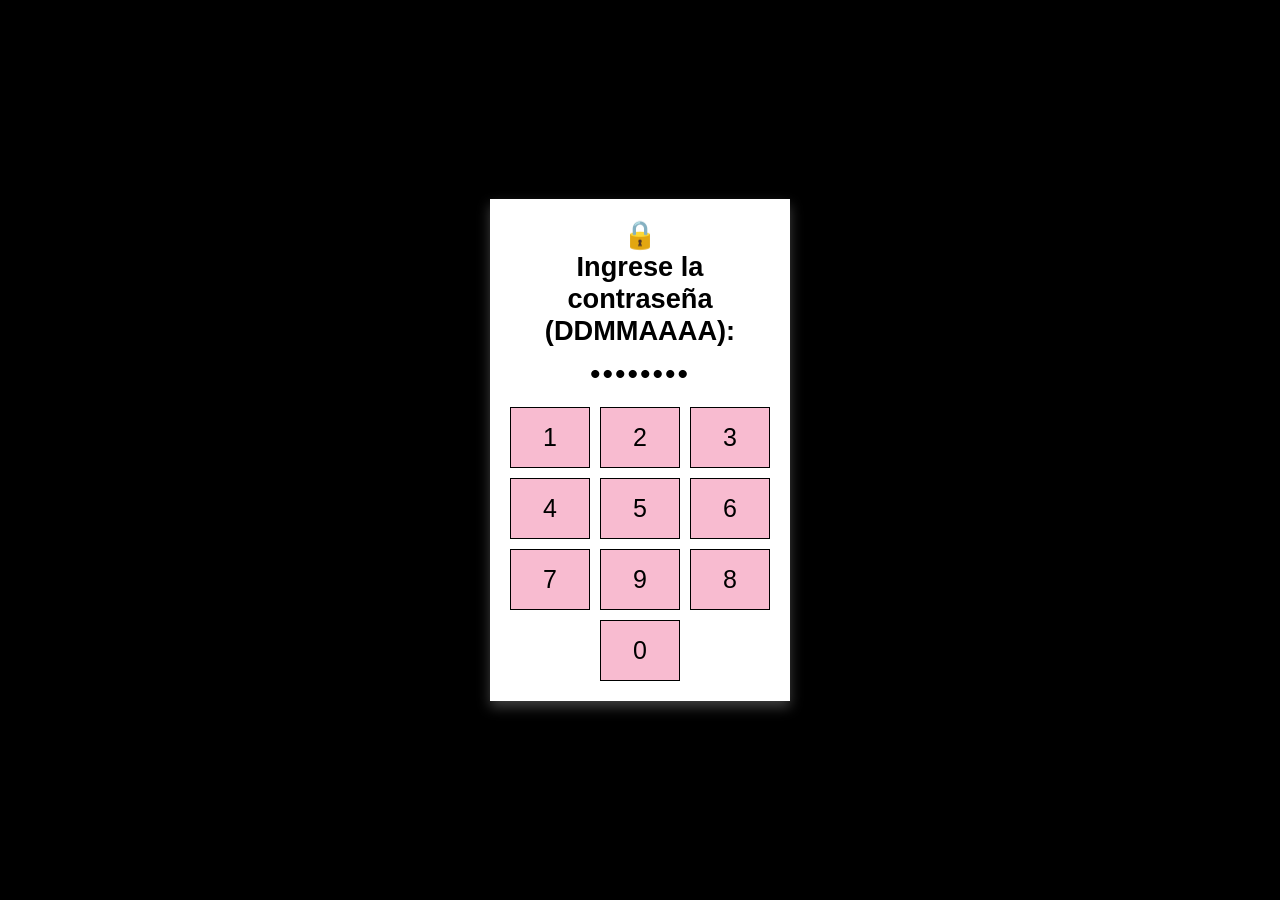
<file: index.html>
<!DOCTYPE html>
<html lang="en">
  <head>
    <meta charset="UTF-8" />
    <meta name="viewport" content="width=device-width, initial-scale=1.0" />
    <link rel="preconnect" href="https://fonts.googleapis.com">
    <link rel="preconnect" href="https://fonts.gstatic.com" crossorigin>
    <link href="https://fonts.googleapis.com/css2?family=Poppins:wght@300;400;500;600&display=swap" rel="stylesheet">
    <title>FLOR AMARILLA :)</title>
    
    <style>
      * {
        padding: 0;
        margin: 0;
        box-sizing: border-box;
        font-family: sans-serif;
      }

      body {
        display: flex;
        width: 100%;
        height: 100vh;
        justify-content: center;
        align-items: center;
        background-color: #000000;
      }

      .container {
        width: 300px;
        text-align: center;
        padding: 20px;
        background-color: #ffffff;
        box-shadow: 0 6px 12px rgba(255, 255, 255, 0.25);
      }

      .container h2 {
        font-size: 1.7rem;
      }

      .input-display {
        text-align: center;
        margin: 0;
        font-size: 30px;
        margin: 10px 0;
        min-height: 40px;
        letter-spacing: 2px;
      }

      .keypad {
        display: grid;
        grid-template-columns: repeat(3, 1fr);
        gap: 10px;
      }

      .keypad button {
        padding: 15px;
        font-size: 25px;
        background-color: #f8bbd0;
        border: 1px rgb(0, 0, 0) solid;
        outline: none;
        cursor: pointer;
        transition: background 0.2s;
        user-select: none;
        -webkit-user-select: none;
      }

      .key:hover {
        background-color: #FFFFFF;
      }

      .keypad button:last-child {
        grid-column: 2/3;
      }
    </style>
  </head>
  <body>
    <div class="container">
      <h2>
        🔒<br />
        Ingrese la contraseña 
        (DDMMAAAA):
      </h2>
      <div class="input-display" id="inputDisplay">••••••••</div>
      <div class="keypad">
        <button class="key" onclick="enterDigit('1')">1</button>
        <button class="key" onclick="enterDigit('2')">2</button>
        <button class="key" onclick="enterDigit('3')">3</button>
        <button class="key" onclick="enterDigit('4')">4</button>
        <button class="key" onclick="enterDigit('5')">5</button>
        <button class="key" onclick="enterDigit('6')">6</button>
        <button class="key" onclick="enterDigit('7')">7</button>
        <button class="key" onclick="enterDigit('9')">9</button>
        <button class="key" onclick="enterDigit('8')">8</button>
        <button class="key" onclick="enterDigit('0')">0</button>
      </div>
    </div>
    <script>
      const display = document.getElementById("inputDisplay");
      let input = "";

      function enterDigit(digit) {
        if (input.length < 8) {
          input += digit;
          display.textContent = input.padEnd(8, "•");
        }

        if (input.length === 8) {
          setTimeout(function () {
            window.location.href = "flower.html";
          }, 200);
        }
      }
    </script>
  </body>
</html>
</file>
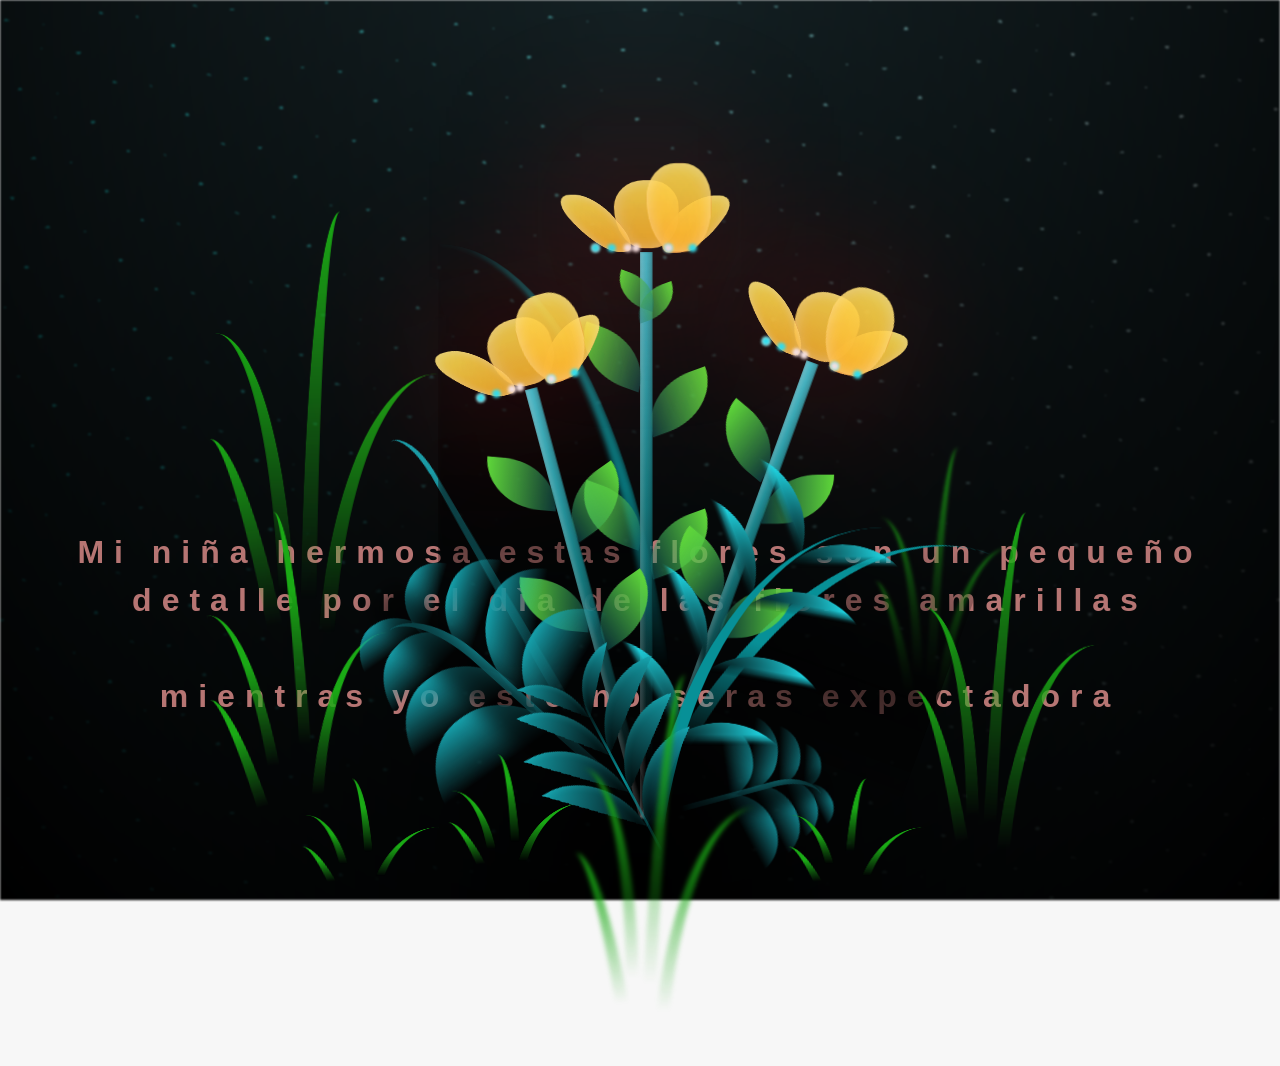
<file: flower.html>
<!DOCTYPE html>
<html lang="es">
  <head>
    <meta charset="UTF-8" />
    <meta http-equiv="X-UA-Compatible" content="IE=edge" />
    <meta name="viewport" content="width=device-width, initial-scale=1.0" />
    <link rel="stylesheet" href="css/main.css" />
    <link rel="icon" href="img/flowers.png" type="image/x-icon" />
    <title>Flower</title>
  </head>
  <body class="container">
    <audio src="sound/ChristianBasso&HaienQiu-Flowers.mp3" autoplay></audio>
    <div id="lyrics">
     
    </div>
    <h1 class="titulo">Mi niña hermosa estas flores son un pequeño detalle por el dìa de las flores amarillas <br> <br>
      mientras yo este no seras expectadora</h1>
  
    <div class="night"></div>
    <div class="flowers">
      <div class="flower flower--1">
        <div class="flower__leafs flower__leafs--1">
          <div class="flower__leaf flower__leaf--1"></div>
          <div class="flower__leaf flower__leaf--2"></div>
          <div class="flower__leaf flower__leaf--3"></div>
          <div class="flower__leaf flower__leaf--4"></div>
          <div class="flower__white-circle"></div>

          <div class="flower__light flower__light--1"></div>
          <div class="flower__light flower__light--2"></div>
          <div class="flower__light flower__light--3"></div>
          <div class="flower__light flower__light--4"></div>
          <div class="flower__light flower__light--5"></div>
          <div class="flower__light flower__light--6"></div>
          <div class="flower__light flower__light--7"></div>
          <div class="flower__light flower__light--8"></div>
        </div>
        <div class="flower__line">
          <div class="flower__line__leaf flower__line__leaf--1"></div>
          <div class="flower__line__leaf flower__line__leaf--2"></div>
          <div class="flower__line__leaf flower__line__leaf--3"></div>
          <div class="flower__line__leaf flower__line__leaf--4"></div>
          <div class="flower__line__leaf flower__line__leaf--5"></div>
          <div class="flower__line__leaf flower__line__leaf--6"></div>
        </div>
      </div>

      <div class="flower flower--2">
        <div class="flower__leafs flower__leafs--2">
          <div class="flower__leaf flower__leaf--1"></div>
          <div class="flower__leaf flower__leaf--2"></div>
          <div class="flower__leaf flower__leaf--3"></div>
          <div class="flower__leaf flower__leaf--4"></div>
          <div class="flower__white-circle"></div>

          <div class="flower__light flower__light--1"></div>
          <div class="flower__light flower__light--2"></div>
          <div class="flower__light flower__light--3"></div>
          <div class="flower__light flower__light--4"></div>
          <div class="flower__light flower__light--5"></div>
          <div class="flower__light flower__light--6"></div>
          <div class="flower__light flower__light--7"></div>
          <div class="flower__light flower__light--8"></div>
        </div>
        <div class="flower__line">
          <div class="flower__line__leaf flower__line__leaf--1"></div>
          <div class="flower__line__leaf flower__line__leaf--2"></div>
          <div class="flower__line__leaf flower__line__leaf--3"></div>
          <div class="flower__line__leaf flower__line__leaf--4"></div>
        </div>
      </div>

      <div class="flower flower--3">
        <div class="flower__leafs flower__leafs--3">
          <div class="flower__leaf flower__leaf--1"></div>
          <div class="flower__leaf flower__leaf--2"></div>
          <div class="flower__leaf flower__leaf--3"></div>
          <div class="flower__leaf flower__leaf--4"></div>
          <div class="flower__white-circle"></div>

          <div class="flower__light flower__light--1"></div>
          <div class="flower__light flower__light--2"></div>
          <div class="flower__light flower__light--3"></div>
          <div class="flower__light flower__light--4"></div>
          <div class="flower__light flower__light--5"></div>
          <div class="flower__light flower__light--6"></div>
          <div class="flower__light flower__light--7"></div>
          <div class="flower__light flower__light--8"></div>
        </div>
        <div class="flower__line">
          <div class="flower__line__leaf flower__line__leaf--1"></div>
          <div class="flower__line__leaf flower__line__leaf--2"></div>
          <div class="flower__line__leaf flower__line__leaf--3"></div>
          <div class="flower__line__leaf flower__line__leaf--4"></div>
        </div>
      </div>

      <div class="grow-ans" style="--d: 1.2s">
        <div class="flower__g-long">
          <div class="flower__g-long__top"></div>
          <div class="flower__g-long__bottom"></div>
        </div>
      </div>

      <div class="growing-grass">
        <div class="flower__grass flower__grass--1">
          <div class="flower__grass--top"></div>
          <div class="flower__grass--bottom"></div>
          <div class="flower__grass__leaf flower__grass__leaf--1"></div>
          <div class="flower__grass__leaf flower__grass__leaf--2"></div>
          <div class="flower__grass__leaf flower__grass__leaf--3"></div>
          <div class="flower__grass__leaf flower__grass__leaf--4"></div>
          <div class="flower__grass__leaf flower__grass__leaf--5"></div>
          <div class="flower__grass__leaf flower__grass__leaf--6"></div>
          <div class="flower__grass__leaf flower__grass__leaf--7"></div>
          <div class="flower__grass__leaf flower__grass__leaf--8"></div>
          <div class="flower__grass__overlay"></div>
        </div>
      </div>

      <div class="growing-grass">
        <div class="flower__grass flower__grass--2">
          <div class="flower__grass--top"></div>
          <div class="flower__grass--bottom"></div>
          <div class="flower__grass__leaf flower__grass__leaf--1"></div>
          <div class="flower__grass__leaf flower__grass__leaf--2"></div>
          <div class="flower__grass__leaf flower__grass__leaf--3"></div>
          <div class="flower__grass__leaf flower__grass__leaf--4"></div>
          <div class="flower__grass__leaf flower__grass__leaf--5"></div>
          <div class="flower__grass__leaf flower__grass__leaf--6"></div>
          <div class="flower__grass__leaf flower__grass__leaf--7"></div>
          <div class="flower__grass__leaf flower__grass__leaf--8"></div>
          <div class="flower__grass__overlay"></div>
        </div>
      </div>

      <div class="grow-ans" style="--d: 2.4s">
        <div class="flower__g-right flower__g-right--1">
          <div class="leaf"></div>
        </div>
      </div>

      <div class="grow-ans" style="--d: 2.8s">
        <div class="flower__g-right flower__g-right--2">
          <div class="leaf"></div>
        </div>
      </div>

      <div class="grow-ans" style="--d: 2.8s">
        <div class="flower__g-front">
          <div
            class="flower__g-front__leaf-wrapper flower__g-front__leaf-wrapper--1"
          >
            <div class="flower__g-front__leaf"></div>
          </div>
          <div
            class="flower__g-front__leaf-wrapper flower__g-front__leaf-wrapper--2"
          >
            <div class="flower__g-front__leaf"></div>
          </div>
          <div
            class="flower__g-front__leaf-wrapper flower__g-front__leaf-wrapper--3"
          >
            <div class="flower__g-front__leaf"></div>
          </div>
          <div
            class="flower__g-front__leaf-wrapper flower__g-front__leaf-wrapper--4"
          >
            <div class="flower__g-front__leaf"></div>
          </div>
          <div
            class="flower__g-front__leaf-wrapper flower__g-front__leaf-wrapper--5"
          >
            <div class="flower__g-front__leaf"></div>
          </div>
          <div
            class="flower__g-front__leaf-wrapper flower__g-front__leaf-wrapper--6"
          >
            <div class="flower__g-front__leaf"></div>
          </div>
          <div
            class="flower__g-front__leaf-wrapper flower__g-front__leaf-wrapper--7"
          >
            <div class="flower__g-front__leaf"></div>
          </div>
          <div
            class="flower__g-front__leaf-wrapper flower__g-front__leaf-wrapper--8"
          >
            <div class="flower__g-front__leaf"></div>
          </div>
          <div class="flower__g-front__line"></div>
        </div>
      </div>

      <div class="grow-ans" style="--d: 3.2s">
        <div class="flower__g-fr">
          <div class="leaf"></div>
          <div class="flower__g-fr__leaf flower__g-fr__leaf--1"></div>
          <div class="flower__g-fr__leaf flower__g-fr__leaf--2"></div>
          <div class="flower__g-fr__leaf flower__g-fr__leaf--3"></div>
          <div class="flower__g-fr__leaf flower__g-fr__leaf--4"></div>
          <div class="flower__g-fr__leaf flower__g-fr__leaf--5"></div>
          <div class="flower__g-fr__leaf flower__g-fr__leaf--6"></div>
          <div class="flower__g-fr__leaf flower__g-fr__leaf--7"></div>
          <div class="flower__g-fr__leaf flower__g-fr__leaf--8"></div>
        </div>
      </div>

      <div class="long-g long-g--0">
        <div class="grow-ans" style="--d: 3s">
          <div class="leaf leaf--0"></div>
        </div>
        <div class="grow-ans" style="--d: 2.2s">
          <div class="leaf leaf--1"></div>
        </div>
        <div class="grow-ans" style="--d: 3.4s">
          <div class="leaf leaf--2"></div>
        </div>
        <div class="grow-ans" style="--d: 3.6s">
          <div class="leaf leaf--3"></div>
        </div>
      </div>

      <div class="long-g long-g--1">
        <div class="grow-ans" style="--d: 3.6s">
          <div class="leaf leaf--0"></div>
        </div>
        <div class="grow-ans" style="--d: 3.8s">
          <div class="leaf leaf--1"></div>
        </div>
        <div class="grow-ans" style="--d: 4s">
          <div class="leaf leaf--2"></div>
        </div>
        <div class="grow-ans" style="--d: 4.2s">
          <div class="leaf leaf--3"></div>
        </div>
      </div>

      <div class="long-g long-g--2">
        <div class="grow-ans" style="--d: 4s">
          <div class="leaf leaf--0"></div>
        </div>
        <div class="grow-ans" style="--d: 4.2s">
          <div class="leaf leaf--1"></div>
        </div>
        <div class="grow-ans" style="--d: 4.4s">
          <div class="leaf leaf--2"></div>
        </div>
        <div class="grow-ans" style="--d: 4.6s">
          <div class="leaf leaf--3"></div>
        </div>
      </div>

      <div class="long-g long-g--3">
        <div class="grow-ans" style="--d: 4s">
          <div class="leaf leaf--0"></div>
        </div>
        <div class="grow-ans" style="--d: 4.2s">
          <div class="leaf leaf--1"></div>
        </div>
        <div class="grow-ans" style="--d: 3s">
          <div class="leaf leaf--2"></div>
        </div>
        <div class="grow-ans" style="--d: 3.6s">
          <div class="leaf leaf--3"></div>
        </div>
      </div>

      <div class="long-g long-g--4">
        <div class="grow-ans" style="--d: 4s">
          <div class="leaf leaf--0"></div>
        </div>
        <div class="grow-ans" style="--d: 4.2s">
          <div class="leaf leaf--1"></div>
        </div>
        <div class="grow-ans" style="--d: 3s">
          <div class="leaf leaf--2"></div>
        </div>
        <div class="grow-ans" style="--d: 3.6s">
          <div class="leaf leaf--3"></div>
        </div>
      </div>

      <div class="long-g long-g--5">
        <div class="grow-ans" style="--d: 4s">
          <div class="leaf leaf--0"></div>
        </div>
        <div class="grow-ans" style="--d: 4.2s">
          <div class="leaf leaf--1"></div>
        </div>
        <div class="grow-ans" style="--d: 3s">
          <div class="leaf leaf--2"></div>
        </div>
        <div class="grow-ans" style="--d: 3.6s">
          <div class="leaf leaf--3"></div>
        </div>
      </div>

      <div class="long-g long-g--6">
        <div class="grow-ans" style="--d: 4.2s">
          <div class="leaf leaf--0"></div>
        </div>
        <div class="grow-ans" style="--d: 4.4s">
          <div class="leaf leaf--1"></div>
        </div>
        <div class="grow-ans" style="--d: 4.6s">
          <div class="leaf leaf--2"></div>
        </div>
        <div class="grow-ans" style="--d: 4.8s">
          <div class="leaf leaf--3"></div>
        </div>
      </div>

      <div class="long-g long-g--7">
        <div class="grow-ans" style="--d: 3s">
          <div class="leaf leaf--0"></div>
        </div>
        <div class="grow-ans" style="--d: 3.2s">
          <div class="leaf leaf--1"></div>
        </div>
        <div class="grow-ans" style="--d: 3.5s">
          <div class="leaf leaf--2"></div>
        </div>
        <div class="grow-ans" style="--d: 3.6s">
          <div class="leaf leaf--3"></div>
        </div>
      </div>
    </div>
    <script src="anim.js"></script>
    <script src="main.js"></script>
  </body>
</html>
</file>
<file: css/main.css>
*,
*::after,
*::before {
  padding: 0;
  margin: 0;
  box-sizing: border-box;
}

:root {
  --dark-color: #000;
}

body {
  display: flex;
  align-items: flex-end;
  justify-content: center;
  min-height: 100vh;
  background-color: var(--dark-color);
  overflow: hidden;
  perspective: 1000px;
}

#lyrics {
  font-size: 28px;
  font-family: "Franklin Gothic Medium", "Arial Narrow", Arial, sans-serif;
  color: rgb(255, 255, 255);
  position: absolute;
  margin-bottom: 20%;
  z-index: 1;
  font-weight: bold;
  letter-spacing: 4px;
}
@media only screen and (max-width: 600px) {
  /* Estilos específicos para dispositivos con un ancho máximo de 600px */
  #lyrics {
      font-size: 14px; /* Reduce el tamaño del texto para dispositivos más pequeños */
      margin-bottom: 530px;
      letter-spacing: 3px;
  }

}
.titulo {
  margin-bottom: 180px;
  font-family: "Arial Narrow", Arial, sans-serif;
  color: rgb(182, 117, 115);
  position: absolute;
  font-weight: bold;
  letter-spacing: 10px;
  opacity: 0;
  animation: fadeIn 3s ease-in-out forwards;
  text-align: center;
}
@keyframes fadeIn {
  from {
    opacity: 0;
  }
  to {
    opacity: 1;
  }
}

.night {
  z-index: -1;
  position: absolute;
  left: 50%;
  top: 0;
  transform: translateX(-50%);
  width: 100%;
  height: 100%;
  filter: blur(0.1vmin);
  background-image: radial-gradient(
      ellipse at top,
      transparent 0%,
      var(--dark-color)
    ),
    radial-gradient(
      ellipse at bottom,
      var(--dark-color),
      rgba(145, 233, 255, 0.2)
    ),
    repeating-linear-gradient(
      220deg,
      rgb(0, 0, 0) 0px,
      rgb(0, 0, 0) 19px,
      transparent 19px,
      transparent 22px
    ),
    repeating-linear-gradient(
      189deg,
      rgb(0, 0, 0) 0px,
      rgb(0, 0, 0) 19px,
      transparent 19px,
      transparent 22px
    ),
    repeating-linear-gradient(
      148deg,
      rgb(0, 0, 0) 0px,
      rgb(0, 0, 0) 19px,
      transparent 19px,
      transparent 22px
    ),
    linear-gradient(90deg, rgb(0, 255, 250), rgb(240, 240, 240));
}

.flowers {
  position: relative;
  transform: scale(0.9);
  /*margin-bottom: 100px;
  */
}

@media only screen and (max-width: 600px) {
  /* Estilos específicos para dispositivos con un ancho máximo de 600px */
.flowers {
      font-size: 14px;
      margin-bottom: 35%;
      letter-spacing: 3px;
      transform: scale(1.0);
}

}

.flower {
  position: absolute;
  bottom: 10vmin;
  transform-origin: bottom center;
  z-index: 10;
  --fl-speed: 0.8s;
}
.flower--1 {
  -webkit-animation: moving-flower-1 4s linear infinite;
  animation: moving-flower-1 4s linear infinite;
}
.flower--1 .flower__line {
  height: 70vmin;
  -webkit-animation-delay: 0.3s;
  animation-delay: 0.3s;
}
.flower--1 .flower__line__leaf--1 {
  -webkit-animation: blooming-leaf-right var(--fl-speed) 1.6s backwards;
  animation: blooming-leaf-right var(--fl-speed) 1.6s backwards;
}
.flower--1 .flower__line__leaf--2 {
  -webkit-animation: blooming-leaf-right var(--fl-speed) 1.4s backwards;
  animation: blooming-leaf-right var(--fl-speed) 1.4s backwards;
}
.flower--1 .flower__line__leaf--3 {
  -webkit-animation: blooming-leaf-left var(--fl-speed) 1.2s backwards;
  animation: blooming-leaf-left var(--fl-speed) 1.2s backwards;
}
.flower--1 .flower__line__leaf--4 {
  -webkit-animation: blooming-leaf-left var(--fl-speed) 1s backwards;
  animation: blooming-leaf-left var(--fl-speed) 1s backwards;
}
.flower--1 .flower__line__leaf--5 {
  -webkit-animation: blooming-leaf-right var(--fl-speed) 1.8s backwards;
  animation: blooming-leaf-right var(--fl-speed) 1.8s backwards;
}
.flower--1 .flower__line__leaf--6 {
  -webkit-animation: blooming-leaf-left var(--fl-speed) 2s backwards;
  animation: blooming-leaf-left var(--fl-speed) 2s backwards;
}
.flower--2 {
  left: 50%;
  transform: rotate(20deg);
  -webkit-animation: moving-flower-2 4s linear infinite;
  animation: moving-flower-2 4s linear infinite;
}
.flower--2 .flower__line {
  height: 60vmin;
  -webkit-animation-delay: 0.6s;
  animation-delay: 0.6s;
}
.flower--2 .flower__line__leaf--1 {
  -webkit-animation: blooming-leaf-right var(--fl-speed) 1.9s backwards;
  animation: blooming-leaf-right var(--fl-speed) 1.9s backwards;
}
.flower--2 .flower__line__leaf--2 {
  -webkit-animation: blooming-leaf-right var(--fl-speed) 1.7s backwards;
  animation: blooming-leaf-right var(--fl-speed) 1.7s backwards;
}
.flower--2 .flower__line__leaf--3 {
  -webkit-animation: blooming-leaf-left var(--fl-speed) 1.5s backwards;
  animation: blooming-leaf-left var(--fl-speed) 1.5s backwards;
}
.flower--2 .flower__line__leaf--4 {
  -webkit-animation: blooming-leaf-left var(--fl-speed) 1.3s backwards;
  animation: blooming-leaf-left var(--fl-speed) 1.3s backwards;
}
.flower--3 {
  left: 50%;
  transform: rotate(-15deg);
  -webkit-animation: moving-flower-3 4s linear infinite;
  animation: moving-flower-3 4s linear infinite;
}
.flower--3 .flower__line {
  -webkit-animation-delay: 0.9s;
  animation-delay: 0.9s;
}
.flower--3 .flower__line__leaf--1 {
  -webkit-animation: blooming-leaf-right var(--fl-speed) 2.5s backwards;
  animation: blooming-leaf-right var(--fl-speed) 2.5s backwards;
}
.flower--3 .flower__line__leaf--2 {
  -webkit-animation: blooming-leaf-right var(--fl-speed) 2.3s backwards;
  animation: blooming-leaf-right var(--fl-speed) 2.3s backwards;
}
.flower--3 .flower__line__leaf--3 {
  -webkit-animation: blooming-leaf-left var(--fl-speed) 2.1s backwards;
  animation: blooming-leaf-left var(--fl-speed) 2.1s backwards;
}
.flower--3 .flower__line__leaf--4 {
  -webkit-animation: blooming-leaf-left var(--fl-speed) 1.9s backwards;
  animation: blooming-leaf-left var(--fl-speed) 1.9s backwards;
}
.flower__leafs {
  position: relative;
  -webkit-animation: blooming-flower 2s backwards;
  animation: blooming-flower 2s backwards;
}
.flower__leafs--1 {
  -webkit-animation-delay: 1.1s;
  animation-delay: 1.1s;
}
.flower__leafs--2 {
  -webkit-animation-delay: 1.4s;
  animation-delay: 1.4s;
}
.flower__leafs--3 {
  -webkit-animation-delay: 1.7s;
  animation-delay: 1.7s;
}
.flower__leafs::after {
  content: "";
  position: absolute;
  left: 0;
  top: 0;
  transform: translate(-50%, -100%);
  width: 8vmin;
  height: 8vmin;
  background-color: #e00a0a;
  /* background-color: #fd2525; */
  filter: blur(10vmin);
}
.flower__leaf {
  position: absolute;
  bottom: 0;
  left: 50%;
  width: 8vmin;
  height: 11vmin;
  border-radius: 51% 49% 47% 53%/44% 45% 55% 69%;
  background-color: #253bfd;
  background-color: #f50404;
  transform-origin: bottom center;
  opacity: 0.9;
  box-shadow: inset 0 0 2vmin rgba(255, 255, 255, 0.5);
}
.flower__leaf--1 {
  transform: translate(-10%, 1%) rotateY(40deg) rotateX(-50deg);
}
.flower__leaf--2 {
  transform: translate(-50%, -4%) rotateX(40deg);
}
.flower__leaf--3 {
  transform: translate(-90%, 0%) rotateY(45deg) rotateX(50deg);
}
.flower__leaf {
  position: absolute;
  bottom: 0;
  left: 50%;
  width: 8vmin;
  height: 11vmin;
  border-radius: 51% 49% 47% 53%/44% 45% 55% 69%;
  background-image: linear-gradient(to top, #fbc02d, #ffee58); /* Amarillo cálido y brillante */
  transform-origin: bottom center;
  opacity: 0.9;
  box-shadow: inset 0 0 2vmin rgba(255, 255, 255, 0.5);
}
}
.flower__white-circle {
  position: absolute;
  left: -3.5vmin;
  top: -3vmin;
  width: 9vmin;
  height: 4vmin;
  border-radius: 50%;
  background-color: #fff;
}
.flower__white-circle::after {
  content: "";
  position: absolute;
  left: 50%;
  top: 45%;
  transform: translate(-50%, -50%);
  width: 60%;
  height: 60%;
  border-radius: inherit;
  background-image: repeating-linear-gradient(
      135deg,
      rgba(0, 0, 0, 0.03) 0px,
      rgba(0, 0, 0, 0.03) 1px,
      transparent 1px,
      transparent 12px
    ),
    repeating-linear-gradient(
      45deg,
      rgba(0, 0, 0, 0.03) 0px,
      rgba(0, 0, 0, 0.03) 1px,
      transparent 1px,
      transparent 12px
    ),
    repeating-linear-gradient(
      67.5deg,
      rgba(0, 0, 0, 0.03) 0px,
      rgba(0, 0, 0, 0.03) 1px,
      transparent 1px,
      transparent 12px
    ),
    repeating-linear-gradient(
      135deg,
      rgba(0, 0, 0, 0.03) 0px,
      rgba(0, 0, 0, 0.03) 1px,
      transparent 1px,
      transparent 12px
    ),
    repeating-linear-gradient(
      45deg,
      rgba(0, 0, 0, 0.03) 0px,
      rgba(0, 0, 0, 0.03) 1px,
      transparent 1px,
      transparent 12px
    ),
    repeating-linear-gradient(
      112.5deg,
      rgba(0, 0, 0, 0.03) 0px,
      rgba(0, 0, 0, 0.03) 1px,
      transparent 1px,
      transparent 12px
    ),
    repeating-linear-gradient(
      112.5deg,
      rgba(0, 0, 0, 0.03) 0px,
      rgba(0, 0, 0, 0.03) 1px,
      transparent 1px,
      transparent 12px
    ),
    repeating-linear-gradient(
      45deg,
      rgba(0, 0, 0, 0.03) 0px,
      rgba(0, 0, 0, 0.03) 1px,
      transparent 1px,
      transparent 12px
    ),
    repeating-linear-gradient(
      22.5deg,
      rgba(0, 0, 0, 0.03) 0px,
      rgba(0, 0, 0, 0.03) 1px,
      transparent 1px,
      transparent 12px
    ),
    repeating-linear-gradient(
      45deg,
      rgba(0, 0, 0, 0.03) 0px,
      rgba(0, 0, 0, 0.03) 1px,
      transparent 1px,
      transparent 12px
    ),
    repeating-linear-gradient(
      22.5deg,
      rgba(0, 0, 0, 0.03) 0px,
      rgba(0, 0, 0, 0.03) 1px,
      transparent 1px,
      transparent 12px
    ),
    repeating-linear-gradient(
      135deg,
      rgba(0, 0, 0, 0.03) 0px,
      rgba(0, 0, 0, 0.03) 1px,
      transparent 1px,
      transparent 12px
    ),
    repeating-linear-gradient(
      157.5deg,
      rgba(0, 0, 0, 0.03) 0px,
      rgba(0, 0, 0, 0.03) 1px,
      transparent 1px,
      transparent 12px
    ),
    repeating-linear-gradient(
      67.5deg,
      rgba(0, 0, 0, 0.03) 0px,
      rgba(0, 0, 0, 0.03) 1px,
      transparent 1px,
      transparent 12px
    ),
    repeating-linear-gradient(
      67.5deg,
      rgba(0, 0, 0, 0.03) 0px,
      rgba(0, 0, 0, 0.03) 1px,
      transparent 1px,
      transparent 12px
    ),
    linear-gradient(90deg, rgb(255, 235, 18), rgb(255, 206, 0));
}
.flower__line {
  height: 55vmin;
  width: 1.5vmin;
  background-image: linear-gradient(
      to left,
      rgba(0, 0, 0, 0.2),
      transparent,
      rgba(255, 255, 255, 0.2)
    ),
    linear-gradient(to top, transparent 10%, #14757a, #39c6d6);
  box-shadow: inset 0 0 2px rgba(0, 0, 0, 0.5);
  -webkit-animation: grow-flower-tree 4s backwards;
  animation: grow-flower-tree 4s backwards;
}
.flower__line__leaf {
  --w: 7vmin;
  --h: calc(var(--w) + 2vmin);
  position: absolute;
  top: 20%;
  left: 90%;
  width: var(--w);
  height: var(--h);
  border-top-right-radius: var(--h);
  border-bottom-left-radius: var(--h);
  background-image: linear-gradient(to top, rgba(20, 117, 122, 0.4), #5ed639);
}
.flower__line__leaf--1 {
  transform: rotate(70deg) rotateY(30deg);
}
.flower__line__leaf--2 {
  top: 45%;
  transform: rotate(70deg) rotateY(30deg);
}
.flower__line__leaf--3,
.flower__line__leaf--4,
.flower__line__leaf--6 {
  border-top-right-radius: 0;
  border-bottom-left-radius: 0;
  border-top-left-radius: var(--h);
  border-bottom-right-radius: var(--h);
  left: -460%;
  top: 12%;
  transform: rotate(-70deg) rotateY(30deg);
}
.flower__line__leaf--4 {
  top: 40%;
}
.flower__line__leaf--5 {
  top: 0;
  transform-origin: left;
  transform: rotate(70deg) rotateY(30deg) scale(0.6);
}
.flower__line__leaf--6 {
  top: -2%;
  left: -450%;
  transform-origin: right;
  transform: rotate(-70deg) rotateY(30deg) scale(0.6);
}
.flower__light {
  position: absolute;
  bottom: 0vmin;
  width: 1vmin;
  height: 1vmin;
  background-color: rgb(245, 245, 245);
  border-radius: 50%;
  filter: blur(0.2vmin);
  -webkit-animation: light-ans 4s linear infinite backwards;
  animation: light-ans 4s linear infinite backwards;
}
.flower__light:nth-child(odd) {
  background-color: #23f0ff;
}
.flower__light--1 {
  left: -2vmin;
  -webkit-animation-delay: 1s;
  animation-delay: 1s;
}
.flower__light--2 {
  left: 3vmin;
  -webkit-animation-delay: 0.5s;
  animation-delay: 0.5s;
}
.flower__light--3 {
  left: -6vmin;
  -webkit-animation-delay: 0.3s;
  animation-delay: 0.3s;
}
.flower__light--4 {
  left: 6vmin;
  -webkit-animation-delay: 0.9s;
  animation-delay: 0.9s;
}
.flower__light--5 {
  left: -1vmin;
  -webkit-animation-delay: 1.5s;
  animation-delay: 1.5s;
}
.flower__light--6 {
  left: -4vmin;
  -webkit-animation-delay: 3s;
  animation-delay: 3s;
}
.flower__light--7 {
  left: 3vmin;
  -webkit-animation-delay: 2s;
  animation-delay: 2s;
}
.flower__light--8 {
  left: -6vmin;
  -webkit-animation-delay: 3.5s;
  animation-delay: 3.5s;
}
.flower__grass {
  --c: #159faa;
  --line-w: 1.5vmin;
  position: absolute;
  bottom: 12vmin;
  left: -7vmin;
  display: flex;
  flex-direction: column;
  align-items: flex-end;
  z-index: 20;
  transform-origin: bottom center;
  transform: rotate(-48deg) rotateY(40deg);
}
.flower__grass--1 {
  -webkit-animation: moving-grass 2s linear infinite;
  animation: moving-grass 2s linear infinite;
}
.flower__grass--2 {
  left: 2vmin;
  bottom: 10vmin;
  transform: scale(0.5) rotate(75deg) rotateX(10deg) rotateY(-200deg);
  opacity: 0.8;
  z-index: 0;
  -webkit-animation: moving-grass--2 1.5s linear infinite;
  animation: moving-grass--2 1.5s linear infinite;
}
.flower__grass--top {
  width: 7vmin;
  height: 10vmin;
  border-top-right-radius: 100%;
  border-right: var(--line-w) solid var(--c);
  transform-origin: bottom center;
  transform: rotate(-2deg);
}
.flower__grass--bottom {
  margin-top: -2px;
  width: var(--line-w);
  height: 25vmin;
  background-image: linear-gradient(to top, transparent, var(--c));
}
.flower__grass__leaf {
  --size: 10vmin;
  position: absolute;
  width: calc(var(--size) * 2.1);
  height: var(--size);
  border-top-left-radius: var(--size);
  border-top-right-radius: var(--size);
  background-image: linear-gradient(
    to top,
    transparent,
    transparent 30%,
    var(--c)
  );
  z-index: 100;
}
.flower__grass__leaf--1 {
  top: -6%;
  left: 30%;
  --size: 6vmin;
  transform: rotate(-20deg);
  -webkit-animation: growing-grass-ans--1 2s 2.6s backwards;
  animation: growing-grass-ans--1 2s 2.6s backwards;
}
@-webkit-keyframes growing-grass-ans--1 {
  0% {
    transform-origin: bottom left;
    transform: rotate(-20deg) scale(0);
  }
}
@keyframes growing-grass-ans--1 {
  0% {
    transform-origin: bottom left;
    transform: rotate(-20deg) scale(0);
  }
}
.flower__grass__leaf--2 {
  top: -5%;
  left: -110%;
  --size: 6vmin;
  transform: rotate(10deg);
  -webkit-animation: growing-grass-ans--2 2s 2.4s linear backwards;
  animation: growing-grass-ans--2 2s 2.4s linear backwards;
}
@-webkit-keyframes growing-grass-ans--2 {
  0% {
    transform-origin: bottom right;
    transform: rotate(10deg) scale(0);
  }
}
@keyframes growing-grass-ans--2 {
  0% {
    transform-origin: bottom right;
    transform: rotate(10deg) scale(0);
  }
}
.flower__grass__leaf--3 {
  top: 5%;
  left: 60%;
  --size: 8vmin;
  transform: rotate(-18deg) rotateX(-20deg);
  -webkit-animation: growing-grass-ans--3 2s 2.2s linear backwards;
  animation: growing-grass-ans--3 2s 2.2s linear backwards;
}
@-webkit-keyframes growing-grass-ans--3 {
  0% {
    transform-origin: bottom left;
    transform: rotate(-18deg) rotateX(-20deg) scale(0);
  }
}
@keyframes growing-grass-ans--3 {
  0% {
    transform-origin: bottom left;
    transform: rotate(-18deg) rotateX(-20deg) scale(0);
  }
}
.flower__grass__leaf--4 {
  top: 6%;
  left: -135%;
  --size: 8vmin;
  transform: rotate(2deg);
  -webkit-animation: growing-grass-ans--4 2s 2s linear backwards;
  animation: growing-grass-ans--4 2s 2s linear backwards;
}
@-webkit-keyframes growing-grass-ans--4 {
  0% {
    transform-origin: bottom right;
    transform: rotate(2deg) scale(0);
  }
}
@keyframes growing-grass-ans--4 {
  0% {
    transform-origin: bottom right;
    transform: rotate(2deg) scale(0);
  }
}
.flower__grass__leaf--5 {
  top: 20%;
  left: 60%;
  --size: 10vmin;
  transform: rotate(-24deg) rotateX(-20deg);
  -webkit-animation: growing-grass-ans--5 2s 1.8s linear backwards;
  animation: growing-grass-ans--5 2s 1.8s linear backwards;
}
@-webkit-keyframes growing-grass-ans--5 {
  0% {
    transform-origin: bottom left;
    transform: rotate(-24deg) rotateX(-20deg) scale(0);
  }
}
@keyframes growing-grass-ans--5 {
  0% {
    transform-origin: bottom left;
    transform: rotate(-24deg) rotateX(-20deg) scale(0);
  }
}
.flower__grass__leaf--6 {
  top: 22%;
  left: -180%;
  --size: 10vmin;
  transform: rotate(10deg);
  -webkit-animation: growing-grass-ans--6 2s 1.6s linear backwards;
  animation: growing-grass-ans--6 2s 1.6s linear backwards;
}
@-webkit-keyframes growing-grass-ans--6 {
  0% {
    transform-origin: bottom right;
    transform: rotate(10deg) scale(0);
  }
}
@keyframes growing-grass-ans--6 {
  0% {
    transform-origin: bottom right;
    transform: rotate(10deg) scale(0);
  }
}
.flower__grass__leaf--7 {
  top: 39%;
  left: 70%;
  --size: 10vmin;
  transform: rotate(-10deg);
  -webkit-animation: growing-grass-ans--7 2s 1.4s linear backwards;
  animation: growing-grass-ans--7 2s 1.4s linear backwards;
}
@-webkit-keyframes growing-grass-ans--7 {
  0% {
    transform-origin: bottom left;
    transform: rotate(-10deg) scale(0);
  }
}
@keyframes growing-grass-ans--7 {
  0% {
    transform-origin: bottom left;
    transform: rotate(-10deg) scale(0);
  }
}
.flower__grass__leaf--8 {
  top: 40%;
  left: -215%;
  --size: 11vmin;
  transform: rotate(10deg);
  -webkit-animation: growing-grass-ans--8 2s 1.2s linear backwards;
  animation: growing-grass-ans--8 2s 1.2s linear backwards;
}
@-webkit-keyframes growing-grass-ans--8 {
  0% {
    transform-origin: bottom right;
    transform: rotate(10deg) scale(0);
  }
}
@keyframes growing-grass-ans--8 {
  0% {
    transform-origin: bottom right;
    transform: rotate(10deg) scale(0);
  }
}
.flower__grass__overlay {
  position: absolute;
  top: -10%;
  right: 0%;
  width: 100%;
  height: 100%;
  background-color: rgba(0, 0, 0, 0.6);
  filter: blur(1.5vmin);
  z-index: 100;
}
.flower__g-long {
  --w: 2vmin;
  --h: 6vmin;
  --c: #159faa;
  position: absolute;
  bottom: 10vmin;
  left: -3vmin;
  transform-origin: bottom center;
  transform: rotate(-30deg) rotateY(-20deg);
  display: flex;
  flex-direction: column;
  align-items: flex-end;
  -webkit-animation: flower-g-long-ans 3s linear infinite;
  animation: flower-g-long-ans 3s linear infinite;
}
@-webkit-keyframes flower-g-long-ans {
  0%,
  100% {
    transform: rotate(-30deg) rotateY(-20deg);
  }
  50% {
    transform: rotate(-32deg) rotateY(-20deg);
  }
}
@keyframes flower-g-long-ans {
  0%,
  100% {
    transform: rotate(-30deg) rotateY(-20deg);
  }
  50% {
    transform: rotate(-32deg) rotateY(-20deg);
  }
}
.flower__g-long__top {
  top: calc(var(--h) * -1);
  width: calc(var(--w) + 1vmin);
  height: var(--h);
  border-top-right-radius: 100%;
  border-right: 0.7vmin solid var(--c);
  transform: translate(-0.7vmin, 1vmin);
}
.flower__g-long__bottom {
  width: var(--w);
  height: 50vmin;
  transform-origin: bottom center;
  background-image: linear-gradient(to top, transparent 30%, var(--c));
  box-shadow: inset 0 0 2px rgba(0, 0, 0, 0.5);
  -webkit-clip-path: polygon(35% 0, 65% 1%, 100% 100%, 0% 100%);
  clip-path: polygon(35% 0, 65% 1%, 100% 100%, 0% 100%);
}
.flower__g-right {
  position: absolute;
  bottom: 6vmin;
  left: -2vmin;
  transform-origin: bottom left;
  transform: rotate(20deg);
}
.flower__g-right .leaf {
  width: 30vmin;
  height: 50vmin;
  border-top-left-radius: 100%;
  border-left: 2vmin solid #079097;
  background-image: linear-gradient(
    to bottom,
    transparent,
    var(--dark-color) 60%
  );
  -webkit-mask-image: linear-gradient(to top, transparent 30%, #079097 60%);
}
.flower__g-right--1 {
  -webkit-animation: flower-g-right-ans 2.5s linear infinite;
  animation: flower-g-right-ans 2.5s linear infinite;
}
.flower__g-right--2 {
  left: 5vmin;
  transform: rotateY(-180deg);
  -webkit-animation: flower-g-right-ans--2 3s linear infinite;
  animation: flower-g-right-ans--2 3s linear infinite;
}
.flower__g-right--2 .leaf {
  height: 75vmin;
  filter: blur(0.3vmin);
  opacity: 0.8;
}
@-webkit-keyframes flower-g-right-ans {
  0%,
  100% {
    transform: rotate(20deg);
  }
  50% {
    transform: rotate(24deg) rotateX(-20deg);
  }
}
@keyframes flower-g-right-ans {
  0%,
  100% {
    transform: rotate(20deg);
  }
  50% {
    transform: rotate(24deg) rotateX(-20deg);
  }
}
@-webkit-keyframes flower-g-right-ans--2 {
  0%,
  100% {
    transform: rotateY(-180deg) rotate(0deg) rotateX(-20deg);
  }
  50% {
    transform: rotateY(-180deg) rotate(6deg) rotateX(-20deg);
  }
}
@keyframes flower-g-right-ans--2 {
  0%,
  100% {
    transform: rotateY(-180deg) rotate(0deg) rotateX(-20deg);
  }
  50% {
    transform: rotateY(-180deg) rotate(6deg) rotateX(-20deg);
  }
}
.flower__g-front {
  position: absolute;
  bottom: 6vmin;
  left: 2.5vmin;
  z-index: 100;
  transform-origin: bottom center;
  transform: rotate(-28deg) rotateY(30deg) scale(1.04);
  -webkit-animation: flower__g-front-ans 2s linear infinite;
  animation: flower__g-front-ans 2s linear infinite;
}
@-webkit-keyframes flower__g-front-ans {
  0%,
  100% {
    transform: rotate(-28deg) rotateY(30deg) scale(1.04);
  }
  50% {
    transform: rotate(-35deg) rotateY(40deg) scale(1.04);
  }
}
@keyframes flower__g-front-ans {
  0%,
  100% {
    transform: rotate(-28deg) rotateY(30deg) scale(1.04);
  }
  50% {
    transform: rotate(-35deg) rotateY(40deg) scale(1.04);
  }
}
.flower__g-front__line {
  width: 0.3vmin;
  height: 20vmin;
  background-image: linear-gradient(
    to top,
    transparent,
    #079097,
    transparent 100%
  );
  position: relative;
}
.flower__g-front__leaf-wrapper {
  position: absolute;
  top: 0;
  left: 0;
  transform-origin: bottom left;
  transform: rotate(10deg);
}
.flower__g-front__leaf-wrapper:nth-child(even) {
  left: 0vmin;
  transform: rotateY(-180deg) rotate(5deg);
  -webkit-animation: flower__g-front__leaf-left-ans 1s ease-in backwards;
  animation: flower__g-front__leaf-left-ans 1s ease-in backwards;
}
.flower__g-front__leaf-wrapper:nth-child(odd) {
  -webkit-animation: flower__g-front__leaf-ans 1s ease-in backwards;
  animation: flower__g-front__leaf-ans 1s ease-in backwards;
}
.flower__g-front__leaf-wrapper--1 {
  top: -8vmin;
  transform: scale(0.7);
  -webkit-animation: flower__g-front__leaf-ans 1s 5.5s ease-in backwards !important;
  animation: flower__g-front__leaf-ans 1s 5.5s ease-in backwards !important;
}
.flower__g-front__leaf-wrapper--2 {
  top: -8vmin;
  transform: rotateY(-180deg) scale(0.7) !important;
  -webkit-animation: flower__g-front__leaf-left-ans-2 1s 4.6s ease-in backwards !important;
  animation: flower__g-front__leaf-left-ans-2 1s 4.6s ease-in backwards !important;
}
.flower__g-front__leaf-wrapper--3 {
  top: -3vmin;
  -webkit-animation: flower__g-front__leaf-ans 1s 4.6s ease-in backwards;
  animation: flower__g-front__leaf-ans 1s 4.6s ease-in backwards;
}
.flower__g-front__leaf-wrapper--4 {
  top: -3vmin;
  transform: rotateY(-180deg) scale(0.9) !important;
  -webkit-animation: flower__g-front__leaf-left-ans-2 1s 4.6s ease-in backwards !important;
  animation: flower__g-front__leaf-left-ans-2 1s 4.6s ease-in backwards !important;
}
@-webkit-keyframes flower__g-front__leaf-left-ans-2 {
  0% {
    transform: rotateY(-180deg) scale(0);
  }
}
@keyframes flower__g-front__leaf-left-ans-2 {
  0% {
    transform: rotateY(-180deg) scale(0);
  }
}
.flower__g-front__leaf-wrapper--5,
.flower__g-front__leaf-wrapper--6 {
  top: 2vmin;
}
.flower__g-front__leaf-wrapper--7,
.flower__g-front__leaf-wrapper--8 {
  top: 6.5vmin;
}
.flower__g-front__leaf-wrapper--2 {
  -webkit-animation-delay: 5.2s !important;
  animation-delay: 5.2s !important;
}
.flower__g-front__leaf-wrapper--3 {
  -webkit-animation-delay: 4.9s !important;
  animation-delay: 4.9s !important;
}
.flower__g-front__leaf-wrapper--5 {
  -webkit-animation-delay: 4.3s !important;
  animation-delay: 4.3s !important;
}
.flower__g-front__leaf-wrapper--6 {
  -webkit-animation-delay: 4.1s !important;
  animation-delay: 4.1s !important;
}
.flower__g-front__leaf-wrapper--7 {
  -webkit-animation-delay: 3.8s !important;
  animation-delay: 3.8s !important;
}
.flower__g-front__leaf-wrapper--8 {
  -webkit-animation-delay: 3.5s !important;
  animation-delay: 3.5s !important;
}
@-webkit-keyframes flower__g-front__leaf-ans {
  0% {
    transform: rotate(10deg) scale(0);
  }
}
@keyframes flower__g-front__leaf-ans {
  0% {
    transform: rotate(10deg) scale(0);
  }
}
@-webkit-keyframes flower__g-front__leaf-left-ans {
  0% {
    transform: rotateY(-180deg) rotate(5deg) scale(0);
  }
}
@keyframes flower__g-front__leaf-left-ans {
  0% {
    transform: rotateY(-180deg) rotate(5deg) scale(0);
  }
}
.flower__g-front__leaf {
  width: 10vmin;
  height: 10vmin;
  border-radius: 100% 0% 0% 100%/100% 100% 0% 0%;
  box-shadow: inset 0 2px 1vmin hsla(184deg, 97%, 58%, 0.2);
  background-image: linear-gradient(
      to bottom left,
      transparent,
      var(--dark-color)
    ),
    linear-gradient(to bottom right, #159faa 50%, transparent 50%, transparent);
  -webkit-mask-image: linear-gradient(
    to bottom right,
    #159faa 50%,
    transparent 50%,
    transparent
  );
  mask-image: linear-gradient(
    to bottom right,
    #159faa 50%,
    transparent 50%,
    transparent
  );
}
.flower__g-fr {
  position: absolute;
  bottom: -4vmin;
  left: vmin;
  transform-origin: bottom left;
  z-index: 10;
  -webkit-animation: flower__g-fr-ans 2s linear infinite;
  animation: flower__g-fr-ans 2s linear infinite;
}
@-webkit-keyframes flower__g-fr-ans {
  0%,
  100% {
    transform: rotate(2deg);
  }
  50% {
    transform: rotate(4deg);
  }
}
@keyframes flower__g-fr-ans {
  0%,
  100% {
    transform: rotate(2deg);
  }
  50% {
    transform: rotate(4deg);
  }
}
.flower__g-fr .leaf {
  width: 30vmin;
  height: 50vmin;
  border-top-left-radius: 100%;
  border-left: 2vmin solid #079097;
  -webkit-mask-image: linear-gradient(to top, transparent 25%, #079097 50%);
  position: relative;
  z-index: 1;
}
.flower__g-fr__leaf {
  position: absolute;
  top: 0;
  left: 0;
  width: 10vmin;
  height: 10vmin;
  border-radius: 100% 0% 0% 100%/100% 100% 0% 0%;
  box-shadow: inset 0 2px 1vmin hsla(184deg, 97%, 58%, 0.2);
  background-image: linear-gradient(
      to bottom left,
      transparent,
      var(--dark-color) 98%
    ),
    linear-gradient(to bottom right, #23f0ff 45%, transparent 50%, transparent);
  -webkit-mask-image: linear-gradient(
    135deg,
    #159faa 40%,
    transparent 50%,
    transparent
  );
}
.flower__g-fr__leaf--1 {
  left: 20vmin;
  transform: rotate(45deg);
  -webkit-animation: flower__g-fr-leaft-ans-1 0.5s 5.2s linear backwards;
  animation: flower__g-fr-leaft-ans-1 0.5s 5.2s linear backwards;
}
@-webkit-keyframes flower__g-fr-leaft-ans-1 {
  0% {
    transform-origin: left;
    transform: rotate(45deg) scale(0);
  }
}
@keyframes flower__g-fr-leaft-ans-1 {
  0% {
    transform-origin: left;
    transform: rotate(45deg) scale(0);
  }
}
.flower__g-fr__leaf--2 {
  left: 12vmin;
  top: -7vmin;
  transform: rotate(25deg) rotateY(-180deg);
  -webkit-animation: flower__g-fr-leaft-ans-6 0.5s 5s linear backwards;
  animation: flower__g-fr-leaft-ans-6 0.5s 5s linear backwards;
}
.flower__g-fr__leaf--3 {
  left: 15vmin;
  top: 6vmin;
  transform: rotate(55deg);
  -webkit-animation: flower__g-fr-leaft-ans-5 0.5s 4.8s linear backwards;
  animation: flower__g-fr-leaft-ans-5 0.5s 4.8s linear backwards;
}
.flower__g-fr__leaf--4 {
  left: 6vmin;
  top: -2vmin;
  transform: rotate(25deg) rotateY(-180deg);
  -webkit-animation: flower__g-fr-leaft-ans-6 0.5s 4.6s linear backwards;
  animation: flower__g-fr-leaft-ans-6 0.5s 4.6s linear backwards;
}
.flower__g-fr__leaf--5 {
  left: 10vmin;
  top: 14vmin;
  transform: rotate(55deg);
  -webkit-animation: flower__g-fr-leaft-ans-5 0.5s 4.4s linear backwards;
  animation: flower__g-fr-leaft-ans-5 0.5s 4.4s linear backwards;
}
@-webkit-keyframes flower__g-fr-leaft-ans-5 {
  0% {
    transform-origin: left;
    transform: rotate(55deg) scale(0);
  }
}
@keyframes flower__g-fr-leaft-ans-5 {
  0% {
    transform-origin: left;
    transform: rotate(55deg) scale(0);
  }
}
.flower__g-fr__leaf--6 {
  left: 0vmin;
  top: 6vmin;
  transform: rotate(25deg) rotateY(-180deg);
  -webkit-animation: flower__g-fr-leaft-ans-6 0.5s 4.2s linear backwards;
  animation: flower__g-fr-leaft-ans-6 0.5s 4.2s linear backwards;
}
@-webkit-keyframes flower__g-fr-leaft-ans-6 {
  0% {
    transform-origin: right;
    transform: rotate(25deg) rotateY(-180deg) scale(0);
  }
}
@keyframes flower__g-fr-leaft-ans-6 {
  0% {
    transform-origin: right;
    transform: rotate(25deg) rotateY(-180deg) scale(0);
  }
}
.flower__g-fr__leaf--7 {
  left: 5vmin;
  top: 22vmin;
  transform: rotate(45deg);
  -webkit-animation: flower__g-fr-leaft-ans-7 0.5s 4s linear backwards;
  animation: flower__g-fr-leaft-ans-7 0.5s 4s linear backwards;
}
@-webkit-keyframes flower__g-fr-leaft-ans-7 {
  0% {
    transform-origin: left;
    transform: rotate(45deg) scale(0);
  }
}
@keyframes flower__g-fr-leaft-ans-7 {
  0% {
    transform-origin: left;
    transform: rotate(45deg) scale(0);
  }
}
.flower__g-fr__leaf--8 {
  left: -4vmin;
  top: 15vmin;
  transform: rotate(15deg) rotateY(-180deg);
  -webkit-animation: flower__g-fr-leaft-ans-8 0.5s 3.8s linear backwards;
  animation: flower__g-fr-leaft-ans-8 0.5s 3.8s linear backwards;
}
@-webkit-keyframes flower__g-fr-leaft-ans-8 {
  0% {
    transform-origin: right;
    transform: rotate(15deg) rotateY(-180deg) scale(0);
  }
}
@keyframes flower__g-fr-leaft-ans-8 {
  0% {
    transform-origin: right;
    transform: rotate(15deg) rotateY(-180deg) scale(0);
  }
}

.long-g {
  position: absolute;
  bottom: 25vmin;
  left: -42vmin;
  transform-origin: bottom left;
}
.long-g--1 {
  bottom: 0vmin;
  transform: scale(0.8) rotate(-5deg);
}
.long-g--1 .leaf {
  -webkit-mask-image: linear-gradient(
    to top,
    transparent 40%,
    #079097 80%
  ) !important;
}
.long-g--1 .leaf--1 {
  --w: 5vmin;
  --h: 60vmin;
  left: -2vmin;
  transform: rotate(3deg) rotateY(-180deg);
}
.long-g--2,
.long-g--3 {
  bottom: -3vmin;
  left: -35vmin;
  transform-origin: center;
  transform: scale(0.6) rotateX(60deg);
}
.long-g--2 .leaf,
.long-g--3 .leaf {
  -webkit-mask-image: linear-gradient(
    to top,
    transparent 50%,
    #079097 80%
  ) !important;
}
.long-g--2 .leaf--1,
.long-g--3 .leaf--1 {
  left: -1vmin;
  transform: rotateY(-180deg);
}
.long-g--3 {
  left: -17vmin;
  bottom: 0vmin;
}
.long-g--3 .leaf {
  -webkit-mask-image: linear-gradient(
    to top,
    transparent 40%,
    #079097 80%
  ) !important;
}
.long-g--4 {
  left: 25vmin;
  bottom: -3vmin;
  transform-origin: center;
  transform: scale(0.6) rotateX(60deg);
}
.long-g--4 .leaf {
  -webkit-mask-image: linear-gradient(
    to top,
    transparent 50%,
    #079097 80%
  ) !important;
}
.long-g--5 {
  left: 42vmin;
  bottom: 0vmin;
  transform: scale(0.8) rotate(2deg);
}
.long-g--6 {
  left: 0vmin;
  bottom: -20vmin;
  z-index: 100;
  filter: blur(0.3vmin);
  transform: scale(0.8) rotate(2deg);
}
.long-g--7 {
  left: 35vmin;
  bottom: 20vmin;
  z-index: -1;
  filter: blur(0.3vmin);
  transform: scale(0.6) rotate(2deg);
  opacity: 0.7;
}
.long-g .leaf {
  --w: 15vmin;
  --h: 40vmin;
  --c: #1aaa15;
  position: absolute;
  bottom: 0;
  width: var(--w);
  height: var(--h);
  border-top-left-radius: 100%;
  border-left: 2vmin solid var(--c);
  -webkit-mask-image: linear-gradient(
    to top,
    transparent 20%,
    var(--dark-color)
  );
  transform-origin: bottom center;
}
.long-g .leaf--0 {
  left: 2vmin;
  -webkit-animation: leaf-ans-1 4s linear infinite;
  animation: leaf-ans-1 4s linear infinite;
}
.long-g .leaf--1 {
  --w: 5vmin;
  --h: 60vmin;
  -webkit-animation: leaf-ans-1 4s linear infinite;
  animation: leaf-ans-1 4s linear infinite;
}
.long-g .leaf--2 {
  --w: 10vmin;
  --h: 40vmin;
  left: -0.5vmin;
  bottom: 5vmin;
  transform-origin: bottom left;
  transform: rotateY(-180deg);
  -webkit-animation: leaf-ans-2 3s linear infinite;
  animation: leaf-ans-2 3s linear infinite;
}
.long-g .leaf--3 {
  --w: 5vmin;
  --h: 30vmin;
  left: -1vmin;
  bottom: 3.2vmin;
  transform-origin: bottom left;
  transform: rotate(-10deg) rotateY(-180deg);
  -webkit-animation: leaf-ans-3 3s linear infinite;
  animation: leaf-ans-3 3s linear infinite;
}

@-webkit-keyframes leaf-ans-1 {
  0%,
  100% {
    transform: rotate(-5deg) scale(1);
  }
  50% {
    transform: rotate(5deg) scale(1.1);
  }
}

@keyframes leaf-ans-1 {
  0%,
  100% {
    transform: rotate(-5deg) scale(1);
  }
  50% {
    transform: rotate(5deg) scale(1.1);
  }
}
@-webkit-keyframes leaf-ans-2 {
  0%,
  100% {
    transform: rotateY(-180deg) rotate(5deg);
  }
  50% {
    transform: rotateY(-180deg) rotate(0deg) scale(1.1);
  }
}
@keyframes leaf-ans-2 {
  0%,
  100% {
    transform: rotateY(-180deg) rotate(5deg);
  }
  50% {
    transform: rotateY(-180deg) rotate(0deg) scale(1.1);
  }
}
@-webkit-keyframes leaf-ans-3 {
  0%,
  100% {
    transform: rotate(-10deg) rotateY(-180deg);
  }
  50% {
    transform: rotate(-20deg) rotateY(-180deg);
  }
}
@keyframes leaf-ans-3 {
  0%,
  100% {
    transform: rotate(-10deg) rotateY(-180deg);
  }
  50% {
    transform: rotate(-20deg) rotateY(-180deg);
  }
}
.grow-ans {
  -webkit-animation: grow-ans 2s var(--d) backwards;
  animation: grow-ans 2s var(--d) backwards;
}

@-webkit-keyframes grow-ans {
  0% {
    transform: scale(0);
    opacity: 0;
  }
}

@keyframes grow-ans {
  0% {
    transform: scale(0);
    opacity: 0;
  }
}
@-webkit-keyframes light-ans {
  0% {
    opacity: 0;
    transform: translateY(0vmin);
  }
  25% {
    opacity: 1;
    transform: translateY(-5vmin) translateX(-2vmin);
  }
  50% {
    opacity: 1;
    transform: translateY(-15vmin) translateX(2vmin);
    filter: blur(0.2vmin);
  }
  75% {
    transform: translateY(-20vmin) translateX(-2vmin);
    filter: blur(0.2vmin);
  }
  100% {
    transform: translateY(-30vmin);
    opacity: 0;
    filter: blur(1vmin);
  }
}
@keyframes light-ans {
  0% {
    opacity: 0;
    transform: translateY(0vmin);
  }
  25% {
    opacity: 1;
    transform: translateY(-5vmin) translateX(-2vmin);
  }
  50% {
    opacity: 1;
    transform: translateY(-15vmin) translateX(2vmin);
    filter: blur(0.2vmin);
  }
  75% {
    transform: translateY(-20vmin) translateX(-2vmin);
    filter: blur(0.2vmin);
  }
  100% {
    transform: translateY(-30vmin);
    opacity: 0;
    filter: blur(1vmin);
  }
}
@-webkit-keyframes moving-flower-1 {
  0%,
  100% {
    transform: rotate(2deg);
  }
  50% {
    transform: rotate(-2deg);
  }
}
@keyframes moving-flower-1 {
  0%,
  100% {
    transform: rotate(2deg);
  }
  50% {
    transform: rotate(-2deg);
  }
}
@-webkit-keyframes moving-flower-2 {
  0%,
  100% {
    transform: rotate(18deg);
  }
  50% {
    transform: rotate(14deg);
  }
}
@keyframes moving-flower-2 {
  0%,
  100% {
    transform: rotate(18deg);
  }
  50% {
    transform: rotate(14deg);
  }
}
@-webkit-keyframes moving-flower-3 {
  0%,
  100% {
    transform: rotate(-18deg);
  }
  50% {
    transform: rotate(-20deg) rotateY(-10deg);
  }
}
@keyframes moving-flower-3 {
  0%,
  100% {
    transform: rotate(-18deg);
  }
  50% {
    transform: rotate(-20deg) rotateY(-10deg);
  }
}
@-webkit-keyframes blooming-leaf-right {
  0% {
    transform-origin: left;
    transform: rotate(70deg) rotateY(30deg) scale(0);
  }
}
@keyframes blooming-leaf-right {
  0% {
    transform-origin: left;
    transform: rotate(70deg) rotateY(30deg) scale(0);
  }
}
@-webkit-keyframes blooming-leaf-left {
  0% {
    transform-origin: right;
    transform: rotate(-70deg) rotateY(30deg) scale(0);
  }
}
@keyframes blooming-leaf-left {
  0% {
    transform-origin: right;
    transform: rotate(-70deg) rotateY(30deg) scale(0);
  }
}
@-webkit-keyframes grow-flower-tree {
  0% {
    height: 0;
    border-radius: 1vmin;
  }
}
@keyframes grow-flower-tree {
  0% {
    height: 0;
    border-radius: 1vmin;
  }
}
@-webkit-keyframes blooming-flower {
  0% {
    transform: scale(0);
  }
}
@keyframes blooming-flower {
  0% {
    transform: scale(0);
  }
}
@-webkit-keyframes moving-grass {
  0%,
  100% {
    transform: rotate(-48deg) rotateY(40deg);
  }
  50% {
    transform: rotate(-50deg) rotateY(40deg);
  }
}
@keyframes moving-grass {
  0%,
  100% {
    transform: rotate(-48deg) rotateY(40deg);
  }
  50% {
    transform: rotate(-50deg) rotateY(40deg);
  }
}
@-webkit-keyframes moving-grass--2 {
  0%,
  100% {
    transform: scale(0.5) rotate(75deg) rotateX(10deg) rotateY(-200deg);
  }
  50% {
    transform: scale(0.5) rotate(79deg) rotateX(10deg) rotateY(-200deg);
  }
}
@keyframes moving-grass--2 {
  0%,
  100% {
    transform: scale(0.5) rotate(75deg) rotateX(10deg) rotateY(-200deg);
  }
  50% {
    transform: scale(0.5) rotate(79deg) rotateX(10deg) rotateY(-200deg);
  }
}
.growing-grass {
  -webkit-animation: growing-grass-ans 1s 2s backwards;
  animation: growing-grass-ans 1s 2s backwards;
}

@-webkit-keyframes growing-grass-ans {
  0% {
    transform: scale(0);
  }
}

@keyframes growing-grass-ans {
  0% {
    transform: scale(0);
  }
}
.container * {
  -webkit-animation-play-state: paused !important;
  animation-play-state: paused !important;
} /*# sourceMappingURL=main.css.map */


/* Reset de estilos básicos */
body, h1, p {
  margin: 0;
  padding: 0;
}

/* Estilos generales */
body {
  font-family: 'Arial', sans-serif;
  background-color: #f7f7f7;
  color: #333;
}

.container {
  max-width: 1200px;
  margin: 0 auto;
  padding: 20px;
}

h1 {
  font-size: 2em;
  line-height: 1.5;
  margin-bottom: 20px;
}

/* Media Queries para tamaños de pantalla diferentes */
@media screen and (max-width: 600px) {
  /* Estilos para pantallas pequeñas */
  h1 {
      font-size: 1.5em;
  }
}

@media screen and (min-width: 601px) and (max-width: 1024px) {
  /* Estilos para pantallas medianas */
  h1 {
      font-size: 1.8em;
  }
}

@media screen and (min-width: 1025px) {
  /* Estilos para pantallas grandes */
  h1 {
      font-size: 2em;
  }
}

/* Agregar más estilos según sea necesario */
</file>
